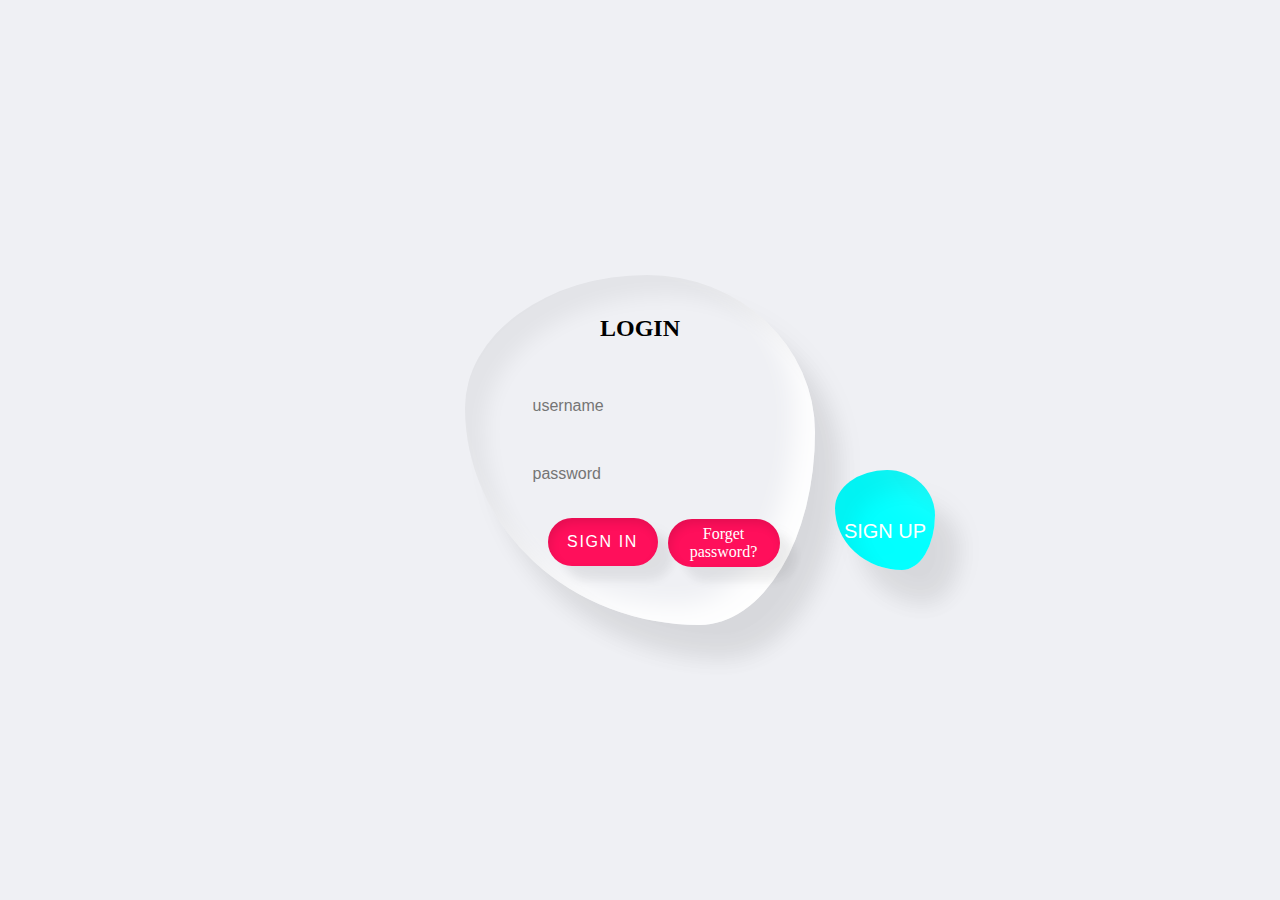
<file: How to design login page using HTML and CSS II water Effect/index.html>
<!DOCTYPE html>
<html lang="en">

<head>
    <meta charset="UTF-8">
    <meta http-equiv="X-UA-Compatible" content="IE=edge">
    <meta name="viewport" content="width=device-width, initial-scale=1.0">
    <title>Document</title>
    <link rel="stylesheet" href="css/style.css">
</head>

<body>
    <div class="drop">
        <div class="h2">
            <h2>LOGIN</h2>
            <form>
                <div class="input-box">
                    <input type="text" placeholder="username">
                </div>
                <div class="input-box">
                    <input type="password" placeholder="password">
                </div>
                <div class="input-box">
                    <input class="submit" type="submit" type="submit" value="sign in">
                    <a href="#">Forget password?</a>
                </div>
            </form>
        </div>
    </div>
    <div class="signup">
        <input type="submit" value="sign up">
    </div>
</body>

</html>
</file>
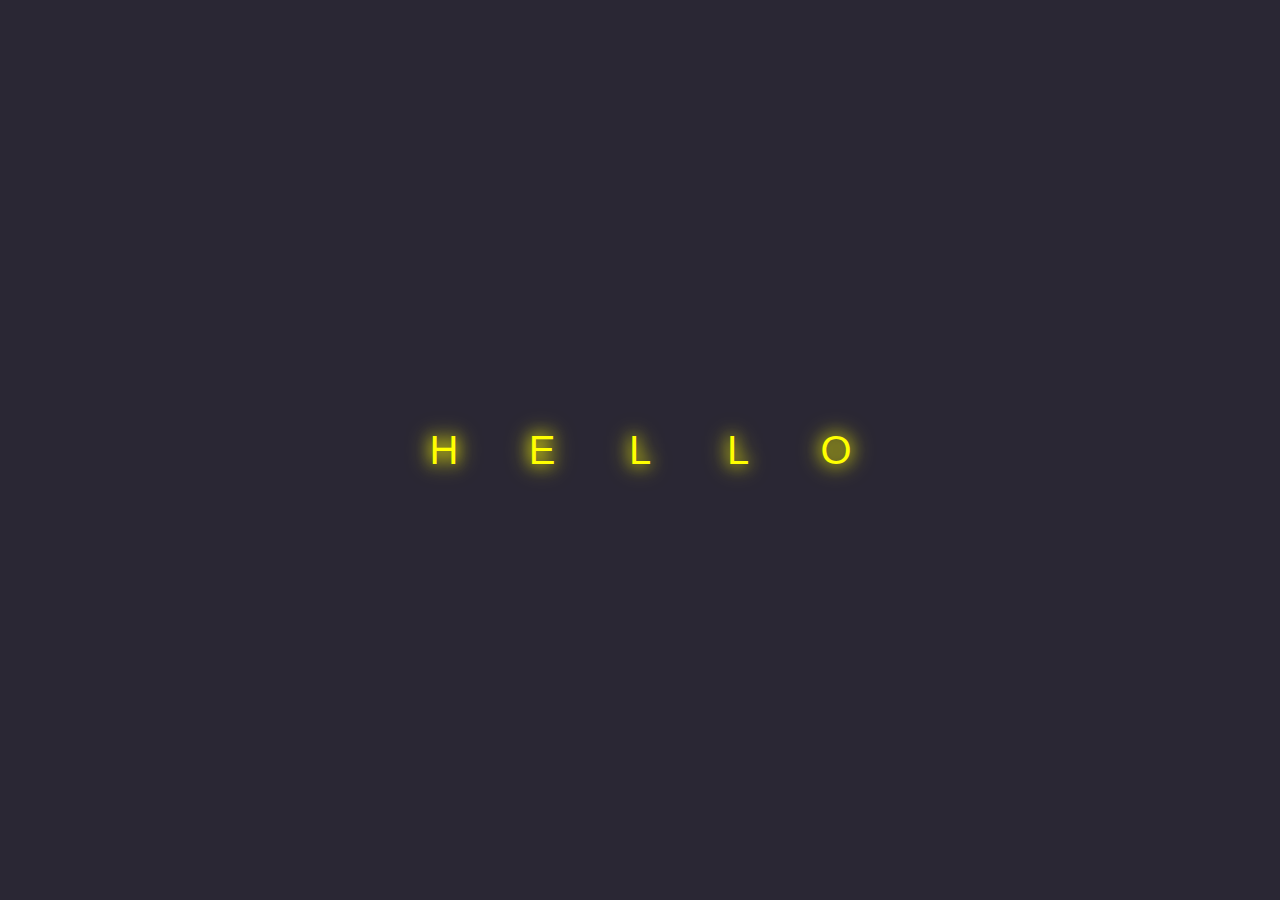
<file: How to make animate to text using HTML and CSS/index.html>
<!DOCTYPE html>
<html lang="en">
<head>
    <meta charset="UTF-8">
    <meta http-equiv="X-UA-Compatible" content="IE=edge">
    <meta name="viewport" content="width=device-width, initial-scale=1.0">
    <title>Document</title>
    <link rel="stylesheet" href="css/style.css">
</head>
<body>
    <ul>
        <li><div>H</div></li>
        <li><div>E</div></li>
        <li><div>L</div></li>
        <li><div>L</div></li>
        <li><div>O</div></li>
    </ul>
</body>
</html>
</file>
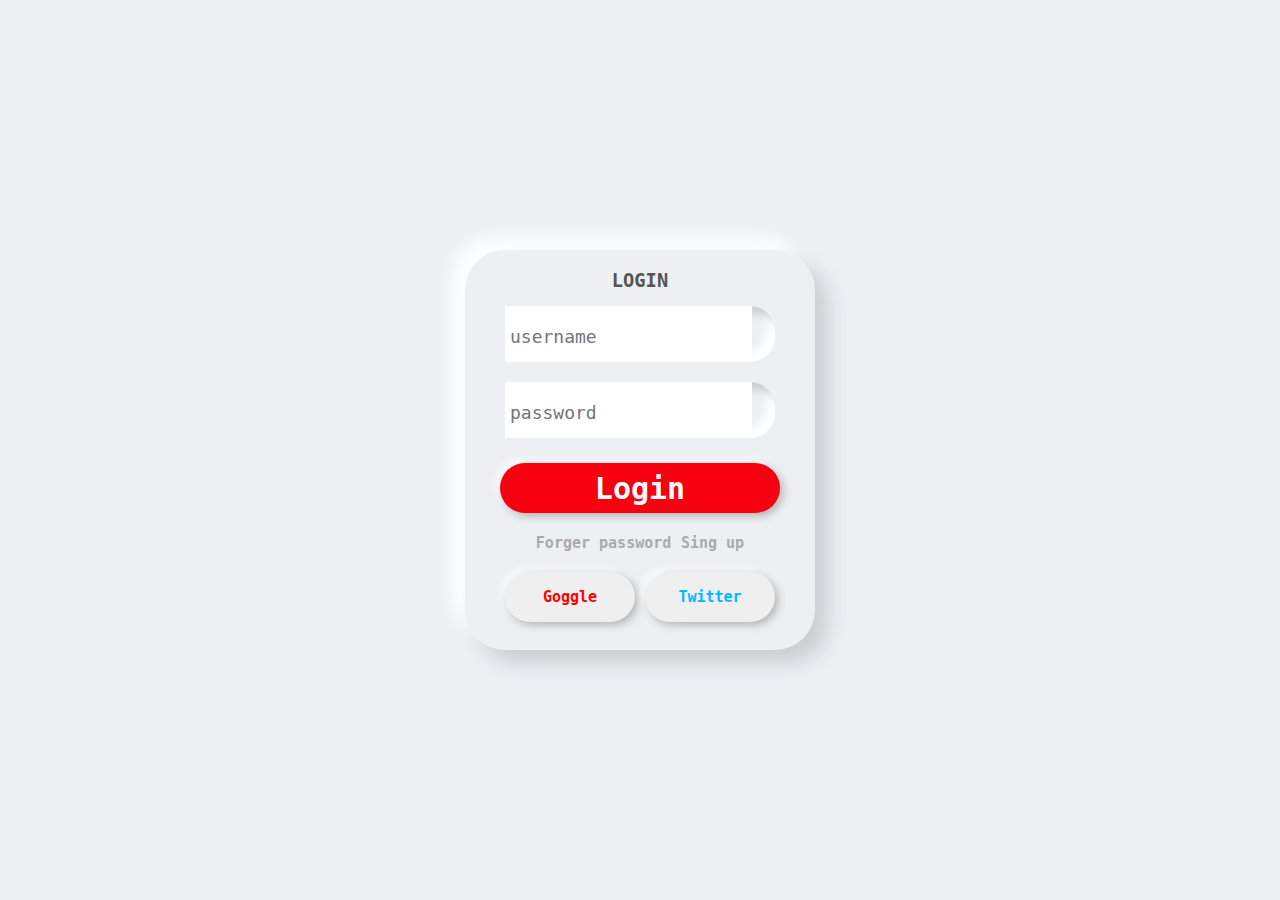
<file: page design/index.html>
<!DOCTYPE html>
<html lang="en">
<head>
    <meta charset="UTF-8">
    <meta http-equiv="X-UA-Compatible" content="IE=edge">
    <meta name="viewport" content="width=device-width, initial-scale=1.0">
    <title>Document</title>
    <link rel="stylesheet" href="css/style.css">
    <link rel="preconnect" href="https://fonts.googleapis.com/css">
    <link rel="preconnect" href="https://fonts.googleapis.com/css">
    <link rel="preconnect" href="https://fonts.gstatic.com/css" crossorigin>
    <link rel="preconnect" href="https://fonts.googleapis.com/css2?family=Martian+Mono:wght@300&display=swap" rel="stylesheet">

</head>
<body>

    <div class="login-div">
        <h3>LOGIN</h3>
        <div class="fields">
            <div class="username">
                <input type="username" placeholder="username">
            </div>
            <div class="password">
                <input type="password" placeholder="password">
            </div>
        </div>
       <button class="singin-button">Login</button>
    <div class="link">
        <div>
            <a href="#">Forger password</a>
            <a href="#">Sing up</a>
        </div>
        <div class="social-media">
            <button class="google">Goggle</button>
            <button class="twitter">Twitter</button>
        </div>    
    </div>

</body>
</html>
</file>
<file: How to design login page using HTML and CSS II water Effect/css/style.css>
* {
    padding: 0%;
    margin: 0%;
}
body {
    display: flex;
    justify-content: center;
    align-items: center;
    min-height: 100vh;
    background: #eff0f4;
}
.drop {
    position: relative;
    width: 350px;
    height: 350px;
    box-shadow: inset 20px 20px 20px rgba(0,0,0,0.05),
    25px 35px 20px rgba(0,0,0,0.05), 25px 30px 30px
    rgba(0,0,0,0.05),inset -20px -20px 25px rgba(255, 255, 255,0.9);
    transition: 0.5s; 
    border-radius: 52% 48% 33% 67% / 38% 45% 55% 62%;
}
.drop:hover {
    border-radius: 50%;
}
.drop::before {
    color: '';
    top: 50px;
    left: 85px;
    width: 35px;
    height: 35px;
    border-radius: 50%;
    background: #fff;
    opacity: 0,9;
}
.drop::after {
    color: '';
    top: 90px;
    left: 110px;
    width: 15px;
    height: 15px;
    border-radius: 50%;
    background: #fff;
    opacity: 0,9;
}
h2 {
    text-align: center;
    padding: 40px;
}
form {
    position: relative;
    left: 15%;
    display: flex;
    flex-direction: column;
    width: 250px;
    grid-gap: 20px;
}
.input-box {
    position: relative;
    display: flex;
    justify-content: center;
    padding: 5px;
    box-shadow: inset 2px 5px 10px rgba(0,0,0,0.1),
    inset -2px -15px 10px rgba(255, 255, 255,1),
    15px 15px 10px rgba(0,0,0,0.0.5), 15px 10px 15px
    rgba(0,0,0,0.025);
    border-radius: 25px;
}
.input-box input {
    border: none;
    outline: none;
    background: transparent;
    width: 100%;
    font-size: 1em;
    padding: 10px 10px;
}
.submit {
    color: #fff;
    text-transform: uppercase;
    cursor: pointer;
    letter-spacing: 0.1em;
    font-weight: 500;
}
.input-box:last-child {
    width: 100px;
    background: #ff0f5b;
    box-shadow: inset 2px 5px 10px rgba(0,0,0,0.1),
    15px 15px 10px rgba(0,0,0,0.05), 15px 10px 15px rgba(0,0,0,0.025);
    position: relative;
    left: 30px;
}
a {
    position: absolute;
    left: 120px;
    bottom: -1px;
    text-decoration: none;
    width: 100px;
    background: #ff0f5b;
    box-shadow: inset 2px 5px 10px rgba(0,0,0,0.1),
    15px 15px 10px rgba(0,0,0,0.05), 15px 10px 15px rgba(0,0,0,0.025);
    border-radius: 30px;
    padding: 6px 6px;
    text-align: center;
    color: white;
}
.signup input {
    position: absolute;
    width: 100px;
    height: 40px;
    padding: 50px 0px;
    margin: 20px;
    font-size: 20px;
    border: none;
    box-shadow: inset 20px 20px 20px rgba(0,0,0,0.05),
    25px 35px 20px rgba(0,0,0,0.05), 25px 30px 30px
    rgba(0,0,0,0.05),inset 100px -100px 100px #00ffff;
    color: white;
    transition: 0.5s;
    border-radius: 52% 48% 33% 67% / 38% 45% 55% 62%;
    text-transform: uppercase;
}
.signup input:hover {
    border-radius: 50%
}
</file>
<file: How to make animate to text using HTML and CSS/css/style.css>
* {
    padding: 0px;
    margin: 0px;
}
body {
    height: 100vh;
    background: #2A2734;
    font-family: sans-serif;
    display: flex;
    justify-content: center;
    align-items: center;
}
ul {
    display: flex;
}
li {
    list-style: none;
}
div {
    height: 80px;
    width: 90px;
    display: flex;
    justify-content: center;
    align-items: center;
    font-size: 40px;
    cursor: pointer;
    margin: 0 4px;
    border-radius: 20px;
    color: yellow;
    text-shadow: 0 0 15px yellow, 0 0 25px yellow;
    animation: animate 1.5s linear infinite;
}
@keyframes animate {
   0% 
   {
    filter: hue-rotate(0deg);
   }
   100% 
   {
    filter: hue-rotate(360deg);
   }
}
</file>
<file: page design/css/style.css>
* {
    padding: 0;
    margin: 0;
    box-sizing: border-box;
    font-family: 'Martian Mono', monospace;
}

body {
    height: 100vh;
    margin: 100vm;
    overflow: hidden;
    font-weight: 700;
    display: flex;
    align-items: center;
    justify-content: center;
    color: #555;
    background-color: #ecf0f3;
}

.login-div {
    width: 350px;
    height: 400px;
    padding: 20px 35px 35px 35px;
    border-radius: 40px;
    background-color: #ecf0f3;
    box-shadow: 13px 13px 20px #cbced1, 
    -13px -13px 20px #fff;
}

.login-div h3 {
    text-align: center;
}

.fields {
    width: 100%;
    padding: 15px 5px 5px 5px;
}

.fields input {
    border: none;
    outline: none;
    font-size: 18px;
    color: #555;
    padding: 20px 10px 15px 5px;
}

.username,
.password {
    margin-bottom: 20px;
    border-radius: 25px;
    box-shadow: inset 8px 8px 8px #cbced1, inset 
    -8px -8px 8px #fff;
}

.singin-button {
    outline: none;
    border: none;
    cursor: pointer;
    width: 100%;
    height: 50px;
    border-radius: 30px;
    font-size: 30px;
    font-weight: 700;
    color: #fff;
    text-align: center;
    background-color: #f70010;
    box-shadow: 3px 3px 8px #b1b1b1, -3px -3px 8px #fff;
    transition: all 0,5s;
}

.singin-button:hover {
    background-color: #e14852;
}

.link {
    padding-top: 20px;
    text-align: center;
}

.link a {
    text-decoration: none;
    color: #aaa;
    font-size: 15px;
}

.social-media {
    padding-top: 15px;
    text-align: center;
    font-size: 20px;
    display: flex;
}

.google {
    outline: none;
    border: none;
    cursor: pointer;
    width: 100%;
    height: 50px;
    margin: 5px;
    color: red;
    border-radius: 30px;
    font-size: 15px;
    font-weight: 700;
    box-shadow: 3px 3px 8px #b1b1b1, -3px -3px 8px #fff;
}

.twitter {
    outline: none;
    border: none;
    cursor: pointer;
    width: 100%;
    height: 50px;
    margin: 5px;
    color: #00b8ff;
    border-radius: 30px;
    font-size: 15px;
    font-weight: 700;
    box-shadow: 3px 3px 8px #b1b1b1, -3px -3px 8px #fff;
}
</file>
